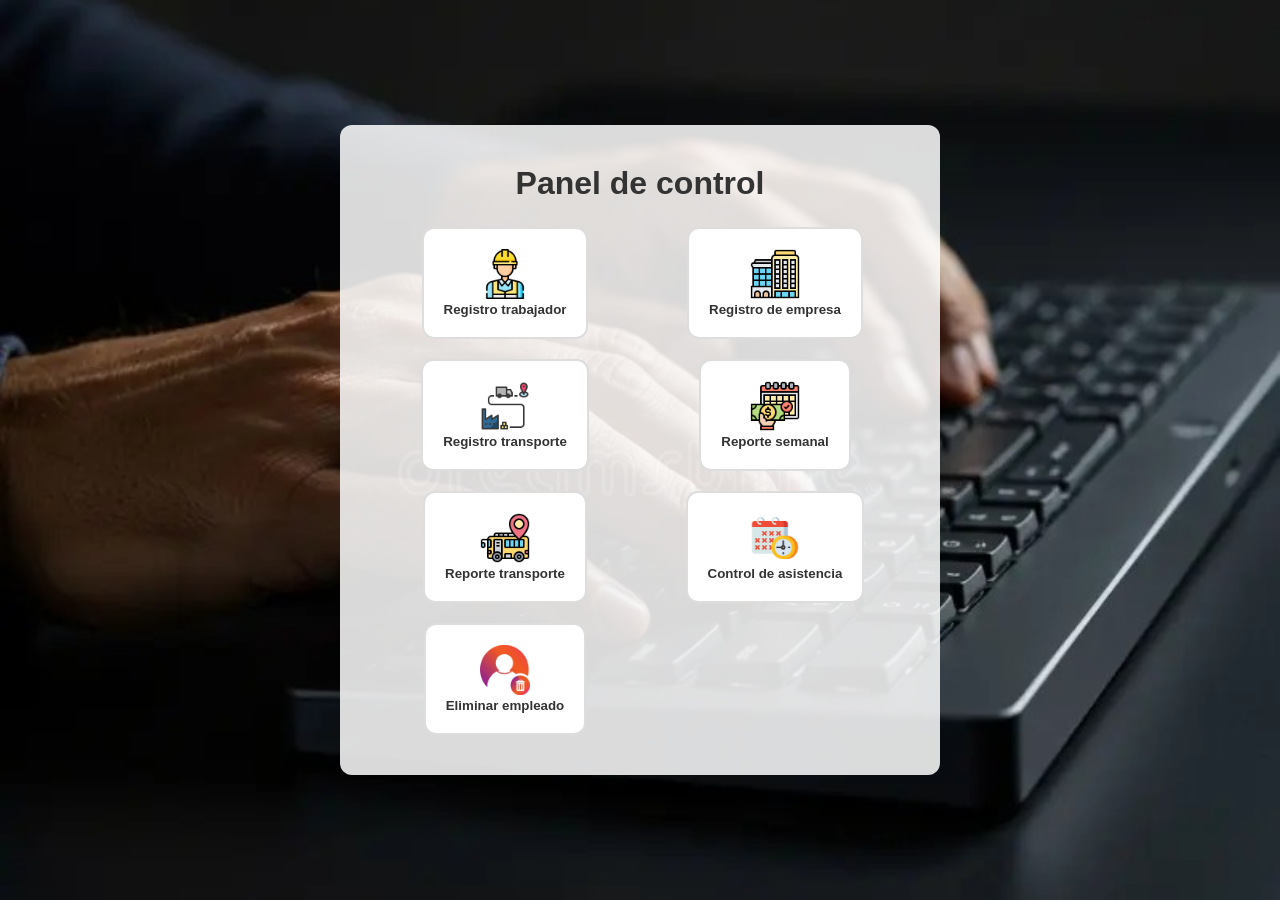
<file: Maquipack/index.html>
<!DOCTYPE html>
<html lang="es">
<head>
    <meta charset="UTF-8">
    <title>Panel de control</title>
    <link rel="stylesheet" href="estilos/menu.css">
     <link rel="icon" href="img/logopack2.png" type="jpg">
</head>
<style>
    .background {
    background: url('img/fondo.jpeg')
        no-repeat center center/cover;
    height: 100vh;
    display: flex;
    justify-content: center;
    align-items: center;
}

</style>
<body>

<div class="background">
    <div class="overlay">
        <h1 class="titulo">Panel de control</h1>

        <div class="menu">
           <a href="registro_trabajador.php">
            <button class="menu-item" onclick="" >
                <img src="img/trabajador.png" alt="Icono" width="50" height="50">
                <p>Registro trabajador</p>
            </button>
            </a>

            <a href="registro_empresa.php">
            <button class="menu-item" onclick="">
                <img src="img/empresa%20(1).png" alt="Icono" width="50" height="50">
                <p>Registro de empresa</p>
            </button>
            </a> 

            <a href="registro_transporte.html">
            <button class="menu-item" onclick="">
                <img src="img/carga.png" alt="Icono" width="50" height="50">
                <p>Registro transporte</p>
            </button>
            </a>
         
            <a href="reporte_Semanal.php">
            <button class="menu-item" onclick="">
                <img src="img/salario.png" alt="Icono" width="50" height="50">
                <p>Reporte semanal</p>
            </button>
            </a>

            <a href="reporte_transporte.php">
            <button class="menu-item" onclick="">
                <img src="img/transporte.png" alt="Icono" width="50" height="50">
                <p>Reporte transporte</p>
            </button>
            </a>

            <a href="control_asistencia.php">
            <button class="menu-item" onclick="">
                <img src="img/asistencia.png" alt="Icono" width="50" height="50">
                <p>Control de asistencia</p>
            </button>
            </a>

            <a href="buscar_empleado.php">
            <button class="menu-item" onclick="">
                <img src="img/eliminar.png" alt="Icono" width="50" height="50">
                <p>Eliminar empleado</p>
            </button>
            </a>

        </div>
    </div>
</div>


</body>
</html>
</file>
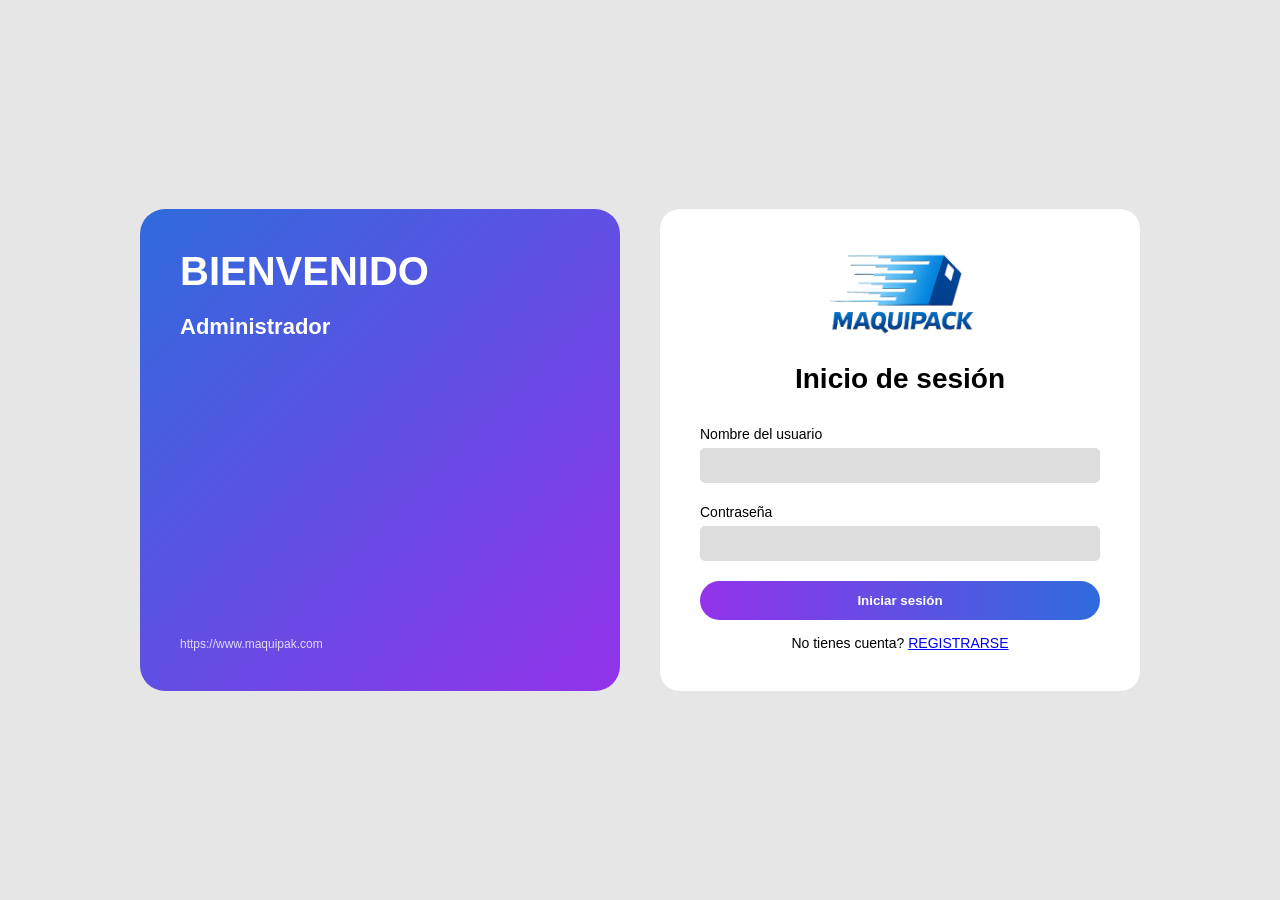
<file: Maquipack/login.html>
<!DOCTYPE html>
<html lang="es">
<head>
<meta charset="UTF-8">
<meta name="viewport" content="width=device-width, initial-scale=1.0">
<link rel="stylesheet" href="estilos/login.css">
 <link rel="icon" href="img/logopack2.png" type="jpg">
<title>Inicio de sesión - Maquipack</title>


</head>

<body>

<div class="container">

    <div class="left-panel">
        <h1>BIENVENIDO</h1>
        <h2>Administrador</h2>
        <p>https://www.maquipak.com</p>
    </div>

    <div class="right-panel">
        <div class="logo-section">
        <img src="img/logopack2.png" alt="Logo">
        
    </div>
        <h2>Inicio de sesión</h2>

        <form action="php/login.php" method="post" id="loginForm">
            <div class="input-group">
                <label>Nombre del usuario</label>
                <input type="text" name="usuario" required>
            </div>

            <div class="input-group">
                <label>Contraseña</label>
                <input type="password" name="password" required>
            </div>
          
            <button type="submit">Iniciar sesión</button>
            <div id="mensaje"></div>
          
        </form>

        <div class="register">

            No tienes cuenta? <a href="registro.html">REGISTRARSE</a> 

        </div>
    </div>

</div>

<!-- <script src="script/login.js"></script>  -->

</body>
</html>
</file>
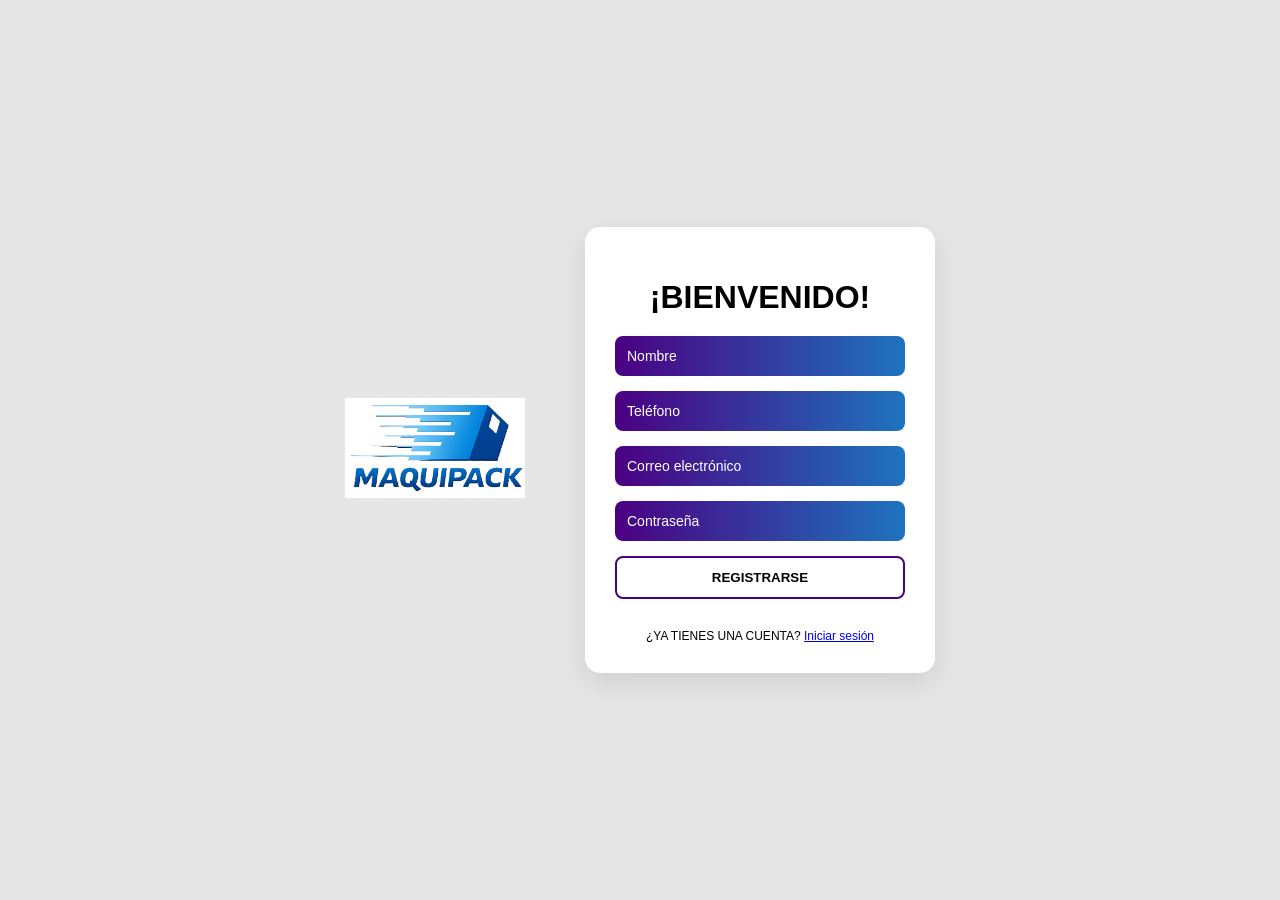
<file: Maquipack/registro.html>
<!DOCTYPE html>
<html lang="es">
<head>
<meta charset="UTF-8">
<meta name="viewport" content="width=device-width, initial-scale=1.0">
<link rel="stylesheet" href="estilos/registro.css">
 <link rel="icon" href="img/logopack2.png" type="jpg">
<title>Registro - MAQUIPACK</title>


</head>
<body>

<div class="container">
    
    <div class="logo-section">
        <img src="img/logopack2.png" alt="Logo" width="100" height="100"> 
        </div>
    <div class="form-section">
        <h1>¡BIENVENIDO!</h1>
        

        <form id="registroForm" action="php/registro.php" method="post" >
            <input type="text" id="nombre" name="nombre" placeholder="Nombre" require>
            <input type="tel"  name="telefono" placeholder="Teléfono" require>
            <input type="email" id="correo" name="correo" placeholder="Correo electrónico" require>
            <input type="password" id="password" name="password" placeholder="Contraseña" require>
            <button type="submit">REGISTRARSE</button>
            <div id="mensaje"></div>
        </form>

        <div class="login-link">
            ¿YA TIENES UNA CUENTA? 
            <a href="login.html">Iniciar sesión</a> 

        </div>

    </div>
</div>

 <!-- <script src="script/registro.js"></script>  -->

</body>
</html>
</file>
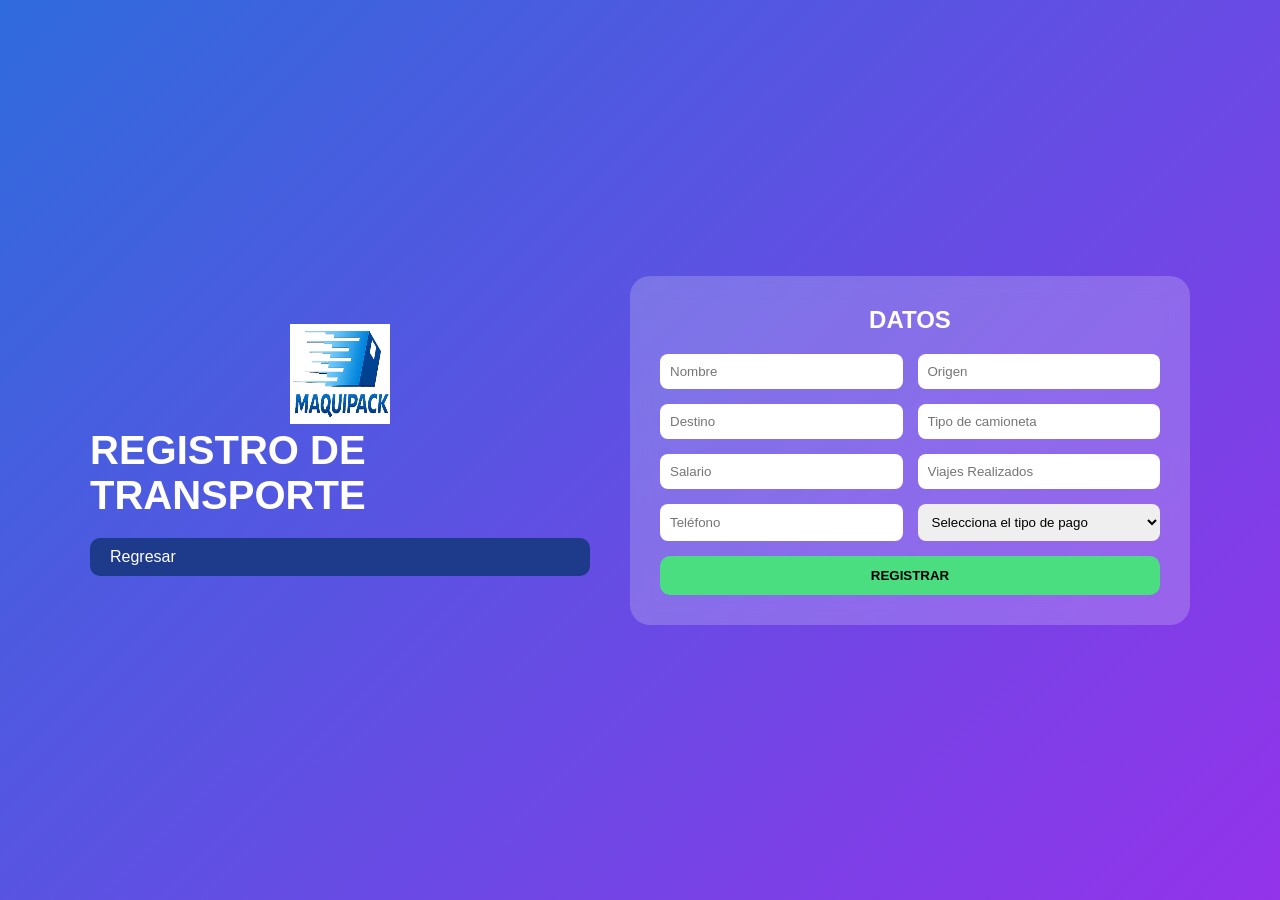
<file: Maquipack/registro_transporte.html>
<!DOCTYPE html>
<html lang="es">
<head>
<meta charset="UTF-8">
<meta name="viewport" content="width=device-width, initial-scale=1.0">
<link rel="stylesheet" href="estilos/reg_trab.css">
 <link rel="icon" href="img/logopack2.png" type="jpg">
<title>Registro de transporte</title>


</head>

<body>

<div class="container">

    <div class="left">
        <div class="logo-section">
            <center>
        <img src="img/logopack2.png" alt="Logo" width="100" height="100"> 
        </center></div>
        <h1>REGISTRO DE<br>TRANSPORTE</h1>
        <div class="regresar" onclick="history.back()">Regresar</div>
    </div>

    <div class="right">
        <h2>DATOS</h2>

        <form id="registroForm" method="post" action="php/registro_Transporte.php">
            <input type="text" name="nombre" placeholder="Nombre" require>
            <input type="text" name="origen" placeholder="Origen" require>
            <input type="text" name="destino" placeholder="Destino" require>
            <input type="text" name="camioneta" placeholder="Tipo de camioneta" require>
            <input type="text" name="salario" placeholder="Salario" require>
            <input type="number" name="viajes" placeholder="Viajes Realizados" require>
            <input type="text" name="telefono" placeholder="Teléfono" require>
            <!--<input type="email" placeholder="Correo electrónico" class="full">-->
            <select name="id_pago" id="id_pago" onchange="mostrarCuenta()">
            <option value="">Selecciona el tipo de pago </option>
            <option value="1">Transferencia</option>
            <option value="2">Efectivo</option>
         </select>
         <div id="cuentaDiv" style="display:none; margin-top:10px;">
             <label>Número de cuenta:</label>
            <input type="text" name="numero_cuenta" placeholder="Ingresa el número de cuenta">
      </div>

            <button type="submit">REGISTRAR</button>
        </form>
    </div>

</div>

<!-- <script src="script/reg_trab.js"></script> -->
<script>
function mostrarCuenta() {
    var pago = document.getElementById("id_pago").value;
    var cuentaDiv = document.getElementById("cuentaDiv");

    if (pago == "1") {  
        cuentaDiv.style.display = "block";
        
    } else {
        cuentaDiv.style.display = "none";
    }
}
</script>
</body>
</html>
</file>
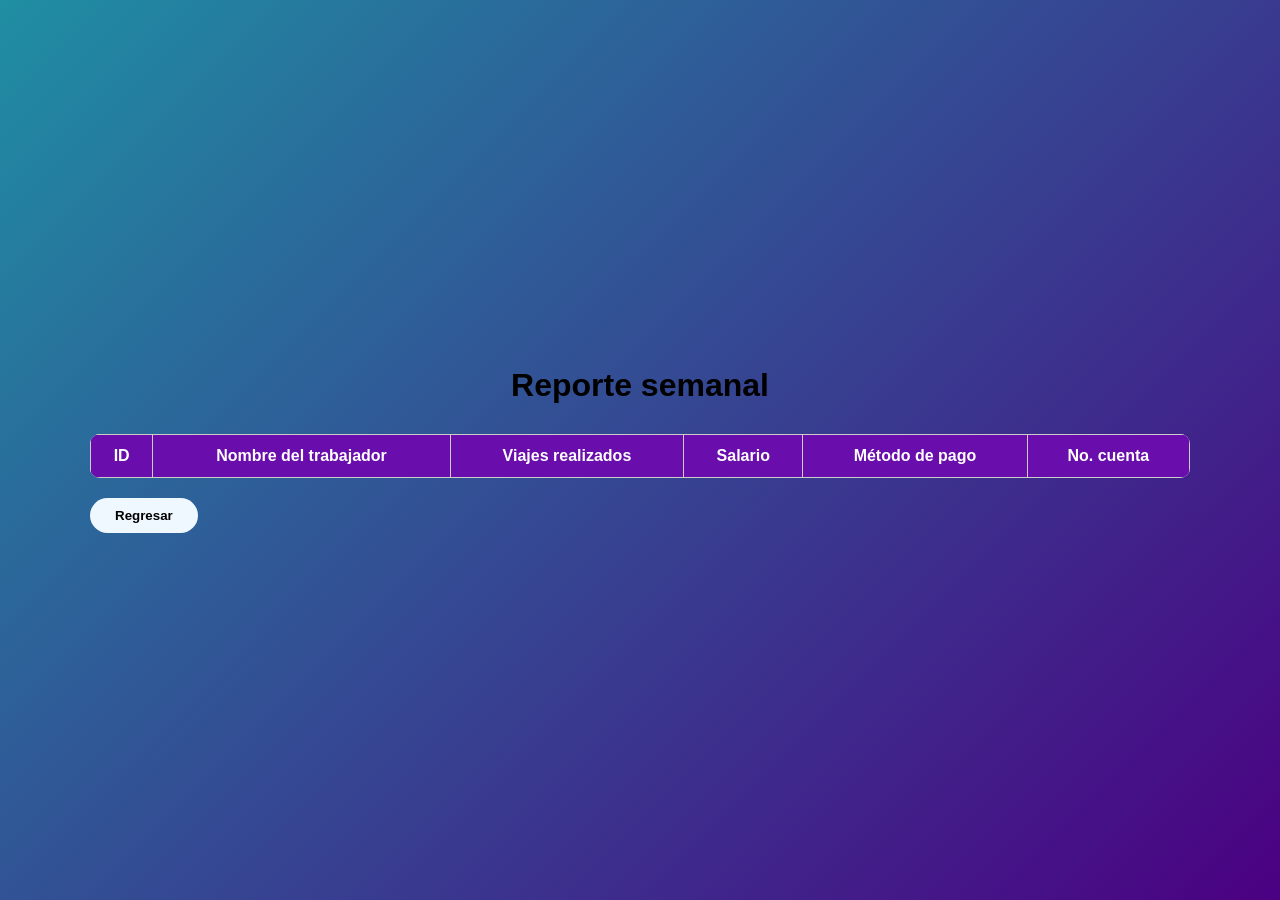
<file: Maquipack/reporte_transporte.html>
<!DOCTYPE html>
<html lang="es">
<head>
    <meta charset="UTF-8">
    <title>Reporte semanal</title>
    <meta name="viewport" content="width=device-width, initial-scale=1.0">
    <link rel="stylesheet" href="estilos/turnos.css">
     <link rel="icon" href="img/logopack2.png" type="jpg">
</head>
<body>

<div class="container">
    <h1>Reporte semanal</h1>

    <div class="table-container">
        <table>
            <thead>
                <tr>
                    <th>ID</th>
                    <th>Nombre del trabajador</th>
                    <th>Viajes realizados</th>
                    <th>Salario</th>
                    <th>Método de pago</th>
                    <th>No. cuenta</th>
                </tr>
            </thead>
            <tbody id="tablaReporte">
                <!-- Se llena con JS -->
            </tbody>
        </table>
    </div>

    <div class="buttons">
    <button onclick="history.back()">Regresar</button> 
  </div>
</div>

<script src="script/turnos.js"></script>
</body>
</html>
</file>
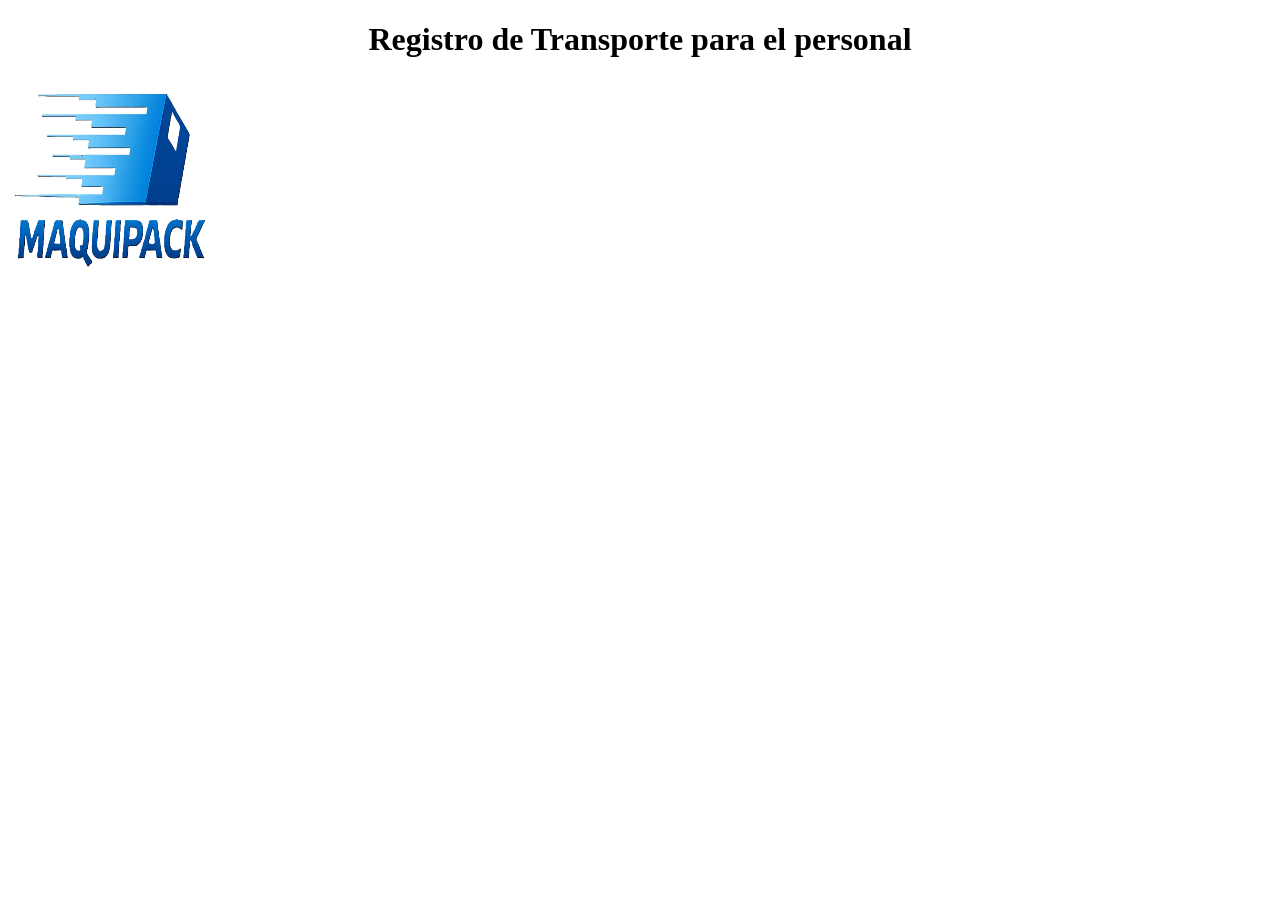
<file: pagina_inte/registroTransporte.html>
<!DOCTYPE html>
<html lang="en">
<head>
    <meta charset="UTF-8">
    <meta name="viewport" content="width=device-width, initial-scale=1.0">
    <title>Registro de Transporte</title>
</head>
<body>
    <div>   <center> <h1>Registro de Transporte para el personal</h1></center>
 <img src="img/logopack2.png" class="logo" width="200px" height="200px">
   <div> 

    <div>
        
    </div>
</body>
</html>
</file>
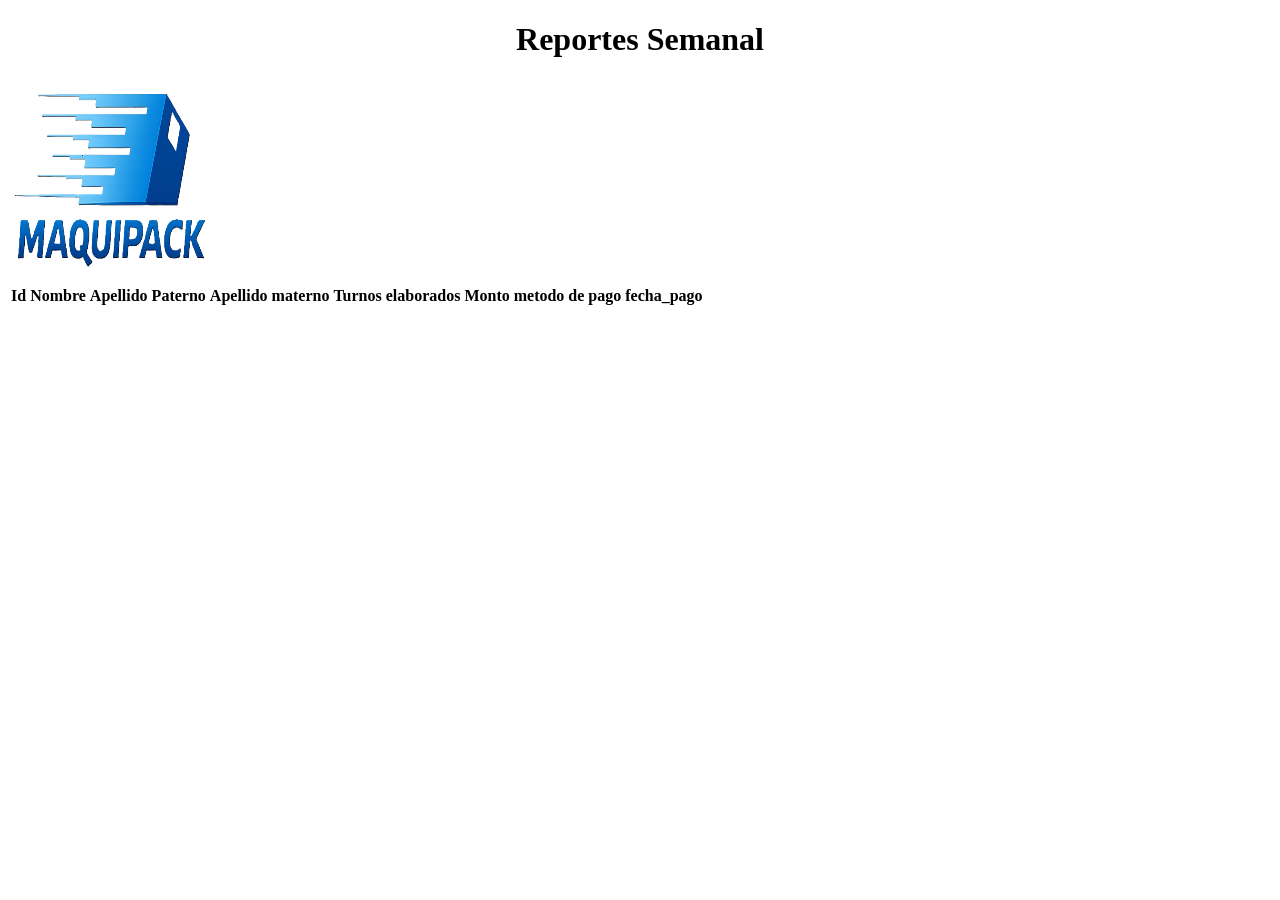
<file: pagina_inte/reporteSemanal.html>
<!DOCTYPE html>
<html lang="en">
<head>
    <meta charset="UTF-8">
    <meta name="viewport" content="width=device-width, initial-scale=1.0">
    <title>Reporte Semanal</title>
</head>
<body>
    <div>   <center> <h1>Reportes Semanal</h1></center>
 <img src="img/logopack2.png" class="logo" width="200px" height="200px">
   <div> 
    <div>
        <table>
            <tr>
                <th>Id</th>
                <th>Nombre</th>
                <th>Apellido Paterno</th>
                <th>Apellido materno</th>
                <th>Turnos elaborados</th>
                <th>Monto</th>
                <th>metodo de pago</th>
                <th>fecha_pago</th>
            </tr>
            
        </table>
    </div>
</body>
</html>
</file>
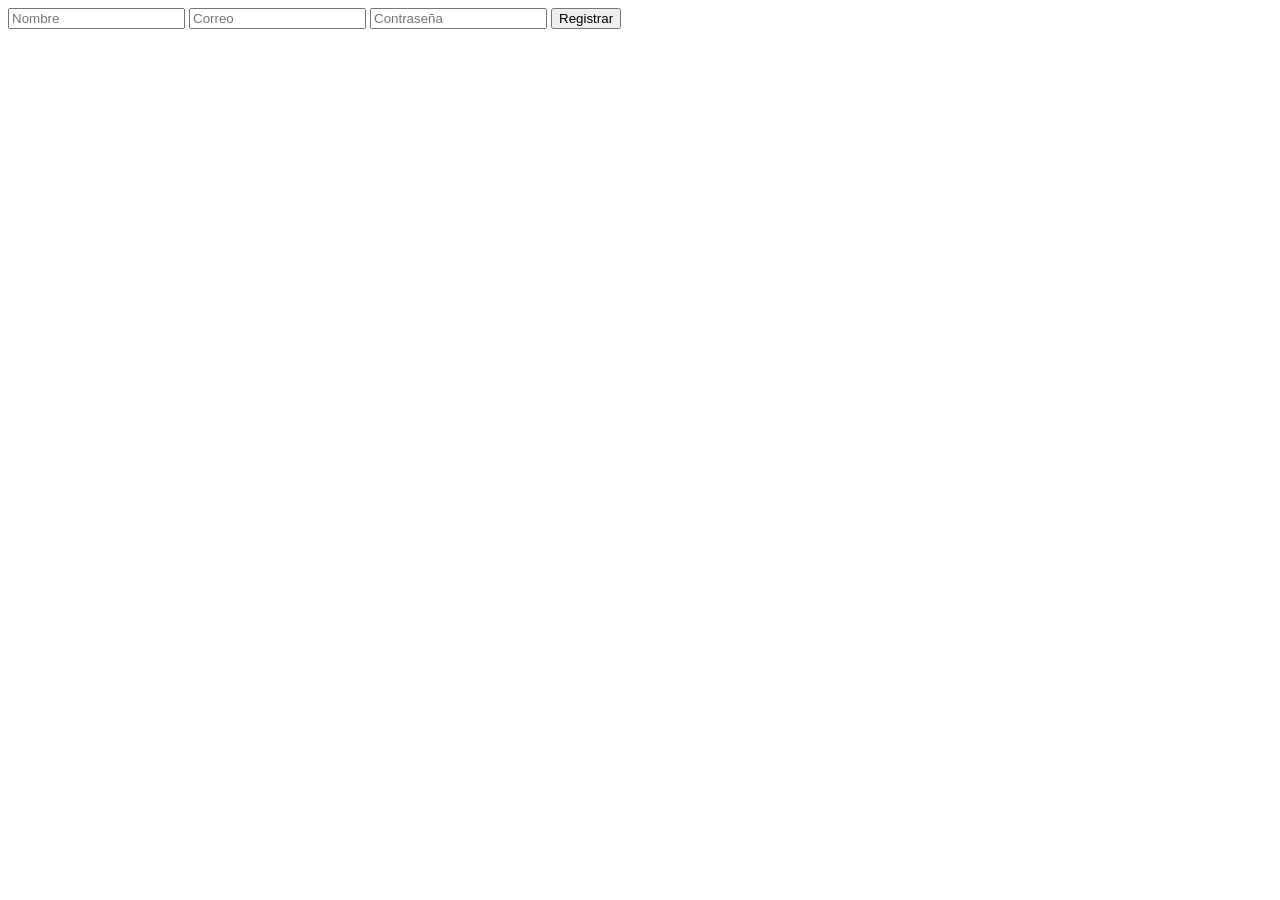
<file: pagina_inte/templates/registro.html>
<!DOCTYPE html>
<html lang="en">
<head>
    <meta charset="UTF-8">
    <meta name="viewport" content="width=device-width, initial-scale=1.0">
    <title>Document</title>
</head>
<body>
<form action="/registrarse" method="POST">
    <input type="text" name="nombre" placeholder="Nombre" required>
    <input type="email" name="correo" placeholder="Correo" required>
    <input type="password" name="password" placeholder="Contraseña" required>
    <button type="submit">Registrar</button>
</form>
</body>
</html>
</file>
<file: Maquipack/estilos/menu.css>
* {
    margin: 0;
    padding: 0;
    box-sizing: border-box;
    font-family: Arial, Helvetica, sans-serif;
}

body {
    height: 100vh;
}

/* Fondo */
.background {
    background: url('img/fondo.jpeg')
        no-repeat center center/cover;
    height: 100vh;
    display: flex;
    justify-content: center;
    align-items: center;
}

/* Panel transparente */
.overlay {
    background: rgba(255, 255, 255, 0.85);
    padding: 40px;
    border-radius: 12px;
    width: 90%;
    max-width: 600px;
    text-align: center;
}

.titulo {
    margin-bottom: 25px;
    color: #333;
}

/* Grid del menú */
.menu {
    display: grid;
    grid-template-columns: repeat(2, 1fr);
    gap: 20px;
}

/* Botones */
.menu-item {
    background: white;
    border: 2px solid #ddd;
    border-radius: 12px;
    padding: 20px;
    cursor: pointer;
    transition: all 0.25s ease;
}

.menu-item:hover {
    transform: translateY(-5px);
    box-shadow: 0 8px 18px rgba(0,0,0,0.15);
    border-color: #007bff;
}

.icon {
    font-size: 32px;
    display: block;
    margin-bottom: 10px;
}

.menu-item p {
    font-weight: bold;
    color: #333;
}

/* Responsive */
@media (max-width: 500px) {
    .menu {
        grid-template-columns: 1fr;
    }
}
</file>
<file: Maquipack/estilos/login.css>
*{
    margin:0;
    padding:0;
    box-sizing:border-box;
    font-family: Arial, Helvetica, sans-serif;
}

body{
    background:#e6e6e6;
    display:flex;
    justify-content:center;
    align-items:center;
    min-height:100vh;
    padding:20px;
}

.container{
    display:flex;
    max-width:1000px;
    width:100%;
    gap:40px;
}

/* PANEL IZQUIERDO */
.left-panel{
    flex:1;
    border-radius:25px;
    padding:40px;
    color:white;
    display:flex;
    flex-direction:column;
    justify-content:center;
    background: linear-gradient(135deg,#2f6bdc,#9333ea);
}

.left-panel h1{
    font-size:40px;
    margin-bottom:20px;
}

.left-panel h2{
    font-size:22px;
}

.left-panel p{
    margin-top:auto;
    font-size:12px;
    opacity:0.8;
}

/* PANEL DERECHO */
.right-panel{
    flex:1;
    background:white;
    padding:40px;
    border-radius:20px;
    text-align:center;
}

.right-panel img{
    width:150px;
    margin-bottom:20px;
}

.right-panel h2{
    margin-bottom:30px;
    font-size:28px;
}

.input-group{
    text-align:left;
    margin-bottom:20px;
}

.input-group label{
    font-size:14px;
}

.input-group input{
    width:100%;
    padding:10px;
    margin-top:5px;
    border:none;
    background:#ddd;
    border-radius:5px;
}

button{
    width:100%;
    padding:12px;
    border:none;
    border-radius:25px;
    background:linear-gradient(90deg,#9333ea,#2f6bdc);
    color:white;
    font-weight:bold;
    cursor:pointer;
    transition:0.3s;
}

button:hover{
    opacity:0.8;
}

.register{
    margin-top:15px;
    font-size:14px;
}

.register span{
    color:red;
    cursor:pointer;
}

/* RESPONSIVE */
@media(max-width:768px){
    .container{
        flex-direction:column;
    }
}
</file>
<file: Maquipack/estilos/registro.css>
*{
        box-sizing:border-box;
    }

    body{
        margin:0;
        font-family: Arial, Helvetica, sans-serif;
        background:#e6e6e6;
        display:flex;
        justify-content:center;
        align-items:center;
        min-height:100vh;
        padding:20px;
    }

    .container{
        display:flex;
        align-items:center;
        justify-content:center;
        gap:60px;
        width:100%;
        max-width:1000px;
    }

    .logo-section{
        text-align:center;
    }

    .logo-section img{
        width:180px;
        max-width:100%;
    }

    .logo-section h2{
        color:#1e73be;
        letter-spacing:2px;
        margin-top:10px;
    }

    .form-section{
        background:white;
        padding:30px;
        border-radius:15px;
        box-shadow:0 10px 30px rgba(0,0,0,0.1);
        width:100%;
        max-width:350px;
        text-align:center;
    }

    .form-section h1{
        margin-bottom:20px;
        font-weight:900;
    }

    form{
        display:flex;
        flex-direction:column;
        gap:15px;
    }

    input{
        padding:12px;
        border:none;
        border-radius:8px;
        color:white;
        font-size:14px;
        background: linear-gradient(90deg, #4b0082, #1e73be);
        outline:none;
    }

    input::placeholder{
        color:white;
    }

    button{
        padding:12px;
        border-radius:8px;
        border:2px solid #4b0082;
        background:white;
        font-weight:bold;
        cursor:pointer;
        transition:0.3s;
    }

    button:hover{
        background:#4b0082;
        color:white;
    }

    .login-link{
        margin-top:15px;
        font-size:12px;
    }

    .login-link span{
        color:red;
        cursor:pointer;
        font-weight:bold;
    }

    .error{
        color:red;
        font-size:12px;
    }

    .success{
        color:green;
        font-size:14px;
    }

    /* 📱 RESPONSIVE PARA CELULAR */
    @media (max-width: 768px){
        .container{
            flex-direction:column;
            gap:30px;
        }

        .logo-section img{
            width:140px;
        }

        .form-section{
            width:100%;
            max-width:100%;
        }
    }
</file>
<file: Maquipack/estilos/reg_trab.css>
*{
    margin:0;
    padding:0;
    box-sizing:border-box;
    font-family: Arial, Helvetica, sans-serif;
}

body{
    min-height:100vh;
    display:flex;
    justify-content:center;
    align-items:center;
    background: linear-gradient(135deg,#2f6bdc,#9333ea);
    padding:20px;
}

.container{
    display:flex;
    max-width:1100px;
    width:100%;
    gap:40px;
    color:white;
}

.left{
    flex:1;
    display:flex;
    flex-direction:column;
    justify-content:center;
}

.left h1{
    font-size:40px;
}

.right{
    flex:1;
    background:rgba(255,255,255,0.2);
    padding:30px;
    border-radius:20px;
    backdrop-filter: blur(10px);
}

.right h2{
    text-align:center;
    margin-bottom:20px;
}

form{
    display:grid;
    grid-template-columns:1fr 1fr;
    gap:15px;
}

form input{
    padding:10px;
    border:none;
    border-radius:8px;
}

form select{
    padding:10px;
    border:none;
    border-radius:8px;
}
.full{
    grid-column:1/3;
}

button{
    grid-column:1/3;
    padding:12px;
    border:none;
    border-radius:10px;
    background:#4ade80;
    font-weight:bold;
    cursor:pointer;
}

.regresar{
    margin-top:20px;
    background:#1e3a8a;
    padding:10px 20px;
    border-radius:10px;
    display:inline-block;
    cursor:pointer;
}

@media(max-width:768px){
    .container{
        flex-direction:column;
    }

    form{
        grid-template-columns:1fr;
    }

    .full{
        grid-column:auto;
    }

    button{
        grid-column:auto;
    }
}
</file>
<file: Maquipack/estilos/turnos.css>
* {
    margin: 0;
    padding: 0;
    box-sizing: border-box;
    font-family: Arial, sans-serif;
}

body {
    min-height: 100vh;
    background: linear-gradient(135deg, #1f8ea3, #4b0082);
    display: flex;
    justify-content: center;
    align-items: center;
    padding: 20px;
}

.container {
    width: 100%;
    max-width: 1100px;
}

h1 {
    text-align: center;
    margin-bottom: 30px;
    color: black;
}

/* Filtros */
.filters {
    display: flex;
    justify-content: space-between;
    flex-wrap: wrap;
    gap: 20px;
    margin-bottom: 20px;
}

.filters label {
    display: block;
    margin-bottom: 5px;
}

select {
    padding: 10px 15px;
    border-radius: 20px;
    border: none;
    background: #9be28f;
    font-weight: bold;
}

/* Tabla */
.table-container {
    overflow-x: auto;
    background: white;
    border-radius: 10px;
}

table {
    width: 100%;
    border-collapse: collapse;
    min-width: 700px;
}

thead {
    background: #6a0dad;
    color: white;
}

th, td {
    padding: 12px;
    border: 1px solid #ccc;
    text-align: center;
}

td input {
    width: 80px;
    padding: 5px;
}

/* Botones */
.buttons {
    margin-top: 20px;
    display: flex;
    justify-content: space-between;
    flex-wrap: wrap;
    gap: 10px;
}

button {
    padding: 10px 25px;
    border-radius: 20px;
    border: none;
    background: #9be28f;
    font-weight: bold;
    cursor: pointer;
    transition: 0.3s;
}

button:hover {
    background: #7ed36f;
}

button {
    color: #000;
    text-decoration: none;
    background-color: aliceblue;
}

/* RESPONSIVE */
@media (max-width: 768px) {

    h1 {
        font-size: 18px;
    }

    .filters {
        flex-direction: column;
    }

    th, td {
        padding: 8px;
        font-size: 12px;
    }

    button {
        width: 100%;
    }

    .buttons {
        flex-direction: column;
    }
}
</file>
